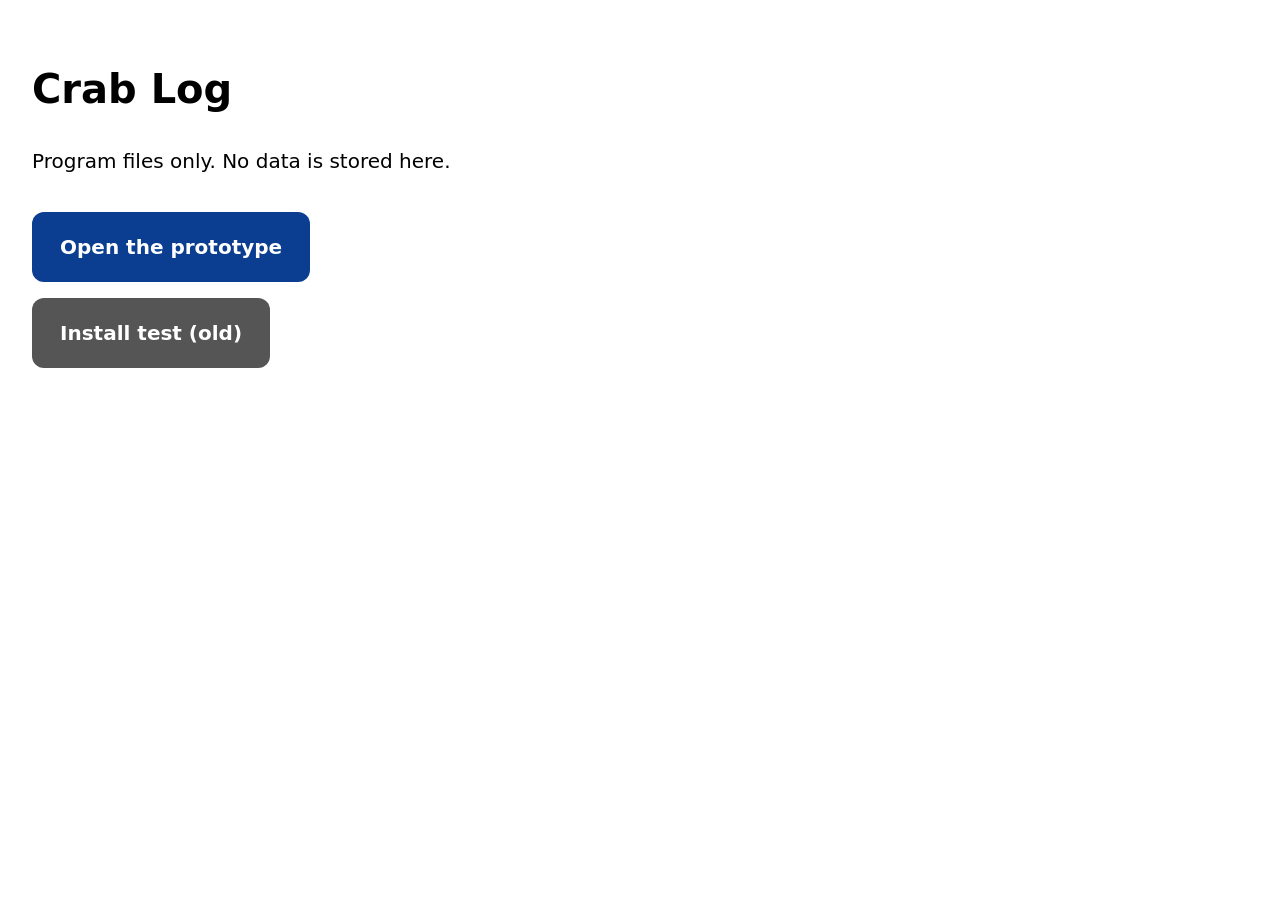
<file: index.html>
<!doctype html>
<html lang="en"><head><meta charset="utf-8"><meta name="viewport" content="width=device-width, initial-scale=1"><title>Crab Log</title>
<style>body{font:20px/1.5 system-ui,sans-serif;padding:24px}a{display:inline-block;margin-top:16px;padding:20px 28px;background:#0B3D91;color:#fff;border-radius:12px;text-decoration:none;font-weight:700}</style></head>
<body><h1>Crab Log</h1><p>Program files only. No data is stored here.</p>
<a href="prototype/">Open the prototype</a><br><a href="smoke-test/" style="background:#555">Install test (old)</a></body></html>
</file>
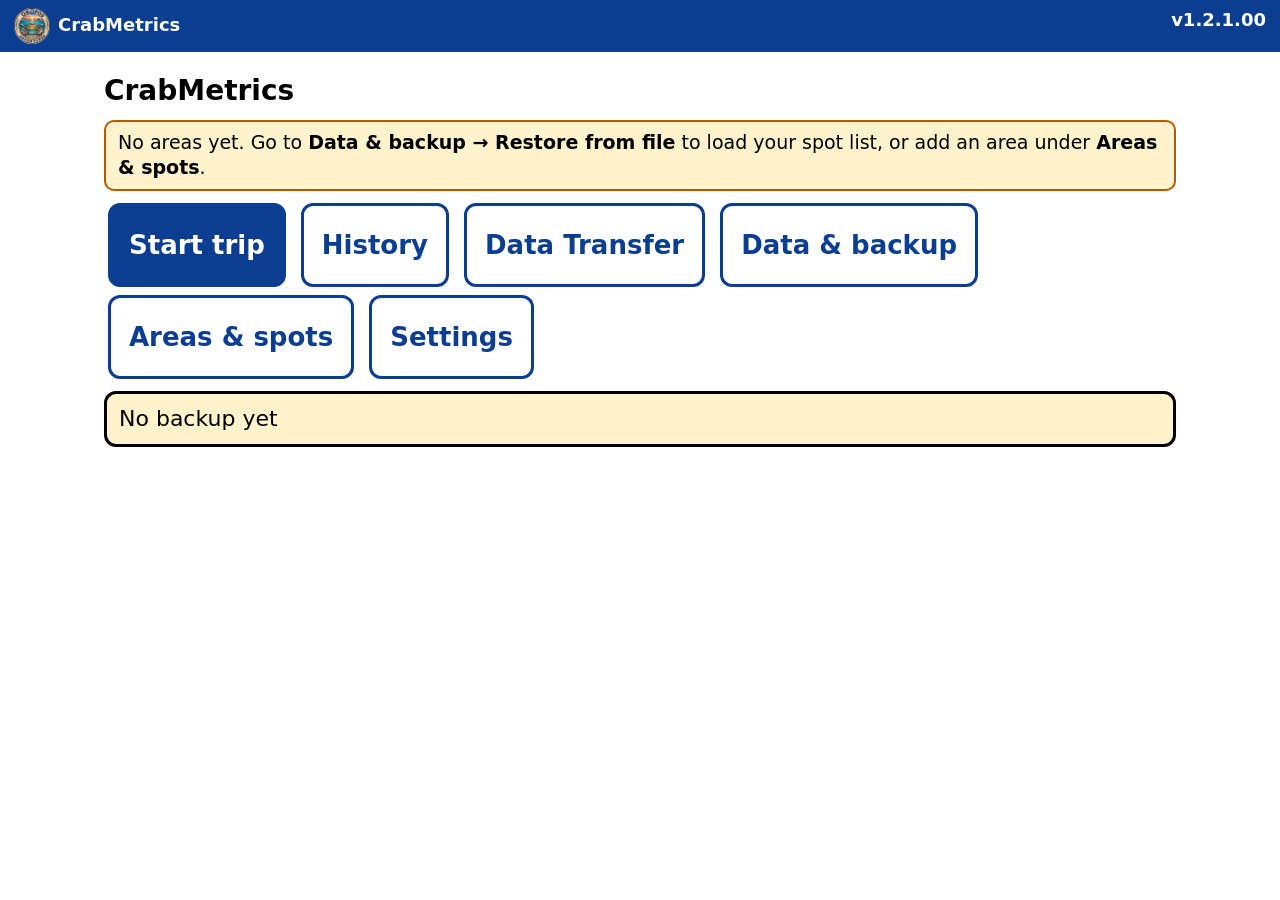
<file: app/index.html>
<!doctype html>
<html lang="en"><head>
<meta charset="utf-8">
<meta name="viewport" content="width=device-width, initial-scale=1, interactive-widget=resizes-content">
<meta name="theme-color" content="#0B3D91">
<link rel="manifest" href="manifest.webmanifest">
<link rel="icon" href="icons/icon-192.png">
<title>CrabMetrics</title>
<link rel="stylesheet" href="css/app.css">
</head>
<body>
<div id="bar"><span id="net"><img src="icons/logo-160.png" alt="" style="height:36px;width:36px;vertical-align:middle;margin-right:8px;background:#fff;border-radius:50%">CrabMetrics</span><span id="ver"></span></div>
<div id="saved"></div>
<div id="app"></div>
<script src="js/version.js"></script>
<script src="js/db.js"></script>
<script src="js/calc.js"></script>
<script src="js/pad.js"></script>
<script src="js/ui.js"></script>
<script src="js/history.js"></script>
<script src="js/report.js"></script>
<script src="js/export.js"></script>
<script src="js/settings.js"></script>
<script src="js/transfer.js"></script>
<script src="js/main.js"></script>
</body></html>
</file>
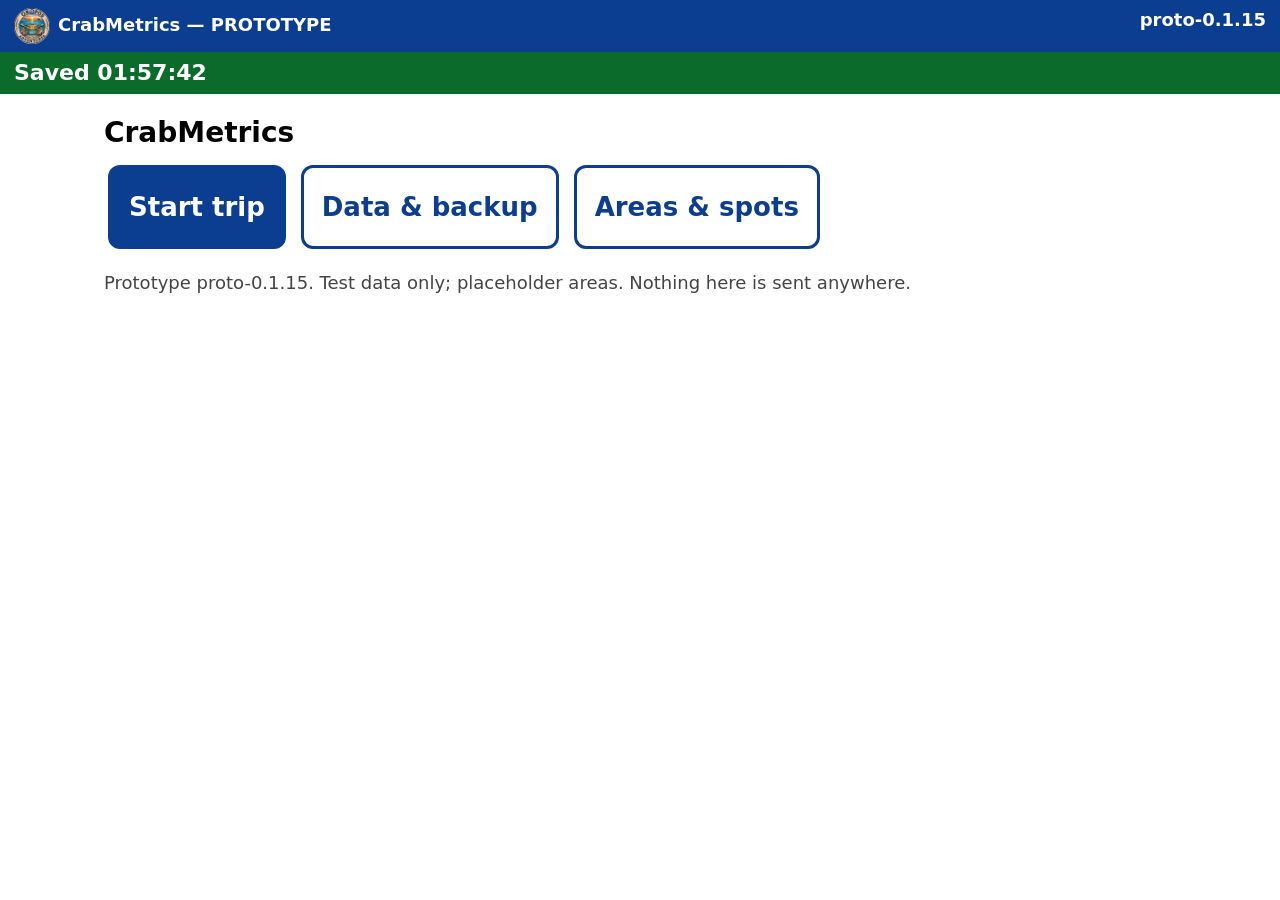
<file: prototype/index.html>
<!doctype html>
<html lang="en"><head>
<meta charset="utf-8">
<meta name="viewport" content="width=device-width, initial-scale=1, interactive-widget=resizes-content">
<meta name="theme-color" content="#0B3D91">
<link rel="manifest" href="manifest.webmanifest">
<title>CrabMetrics (prototype)</title>
<style>
*{box-sizing:border-box}
body{margin:0;-webkit-user-select:none;user-select:none;-webkit-touch-callout:none;font:22px/1.35 system-ui,sans-serif;background:#fff;color:#000}
#bar{padding:8px 14px;font-weight:700;font-size:18px;color:#fff;background:#0B3D91;display:flex;justify-content:space-between;gap:8px}
#bar.off{background:#B35900}
#saved{background:#0A6B2B;color:#fff;padding:6px 14px;font-weight:700;display:none}
#app{padding:14px;max-width:1100px;margin:0 auto}
h1{font-size:28px;margin:6px 0 10px}h2{font-size:23px;margin:14px 0 6px}
button{font:inherit;font-weight:700;min-height:64px;min-width:64px;padding:8px 18px;margin:4px;border:3px solid #0B3D91;border-radius:12px;background:#fff;color:#0B3D91}
button.p{background:#0B3D91;color:#fff}
button.sel{background:#FFD400;color:#000;border-color:#000}
button.danger{border-color:#B00020;color:#B00020}
button.big{min-height:84px;font-size:26px}
button.sm{min-height:48px;font-size:18px}
.row{display:flex;flex-wrap:wrap;align-items:center}
.card{border:3px solid #000;border-radius:12px;padding:10px 12px;margin:8px 0}
.mut{color:#444;font-size:18px}
.warn{background:#FFF3CD;border:2px solid #B35900;padding:8px 12px;border-radius:10px;margin:8px 0;font-size:19px}
input[type=text],textarea{-webkit-user-select:text;user-select:text;font:inherit;padding:10px;border:3px solid #000;border-radius:10px;width:100%;min-height:56px}
.fld{border:4px solid #888;border-radius:12px;padding:6px 14px;min-width:150px;min-height:84px;margin:4px;text-align:center;background:#fff}
.fld b{display:block;font-size:17px}.fld span{font-size:42px;font-weight:800}
.fld.act{border-color:#0B3D91;background:#E3EDFF}
.pad{display:grid;grid-template-columns:repeat(3,1fr);gap:6px;max-width:460px}
.pad button{min-height:78px;font-size:34px;margin:0}
.cols{display:flex;gap:18px;flex-wrap:wrap}
.cols>div{flex:1;min-width:280px}
.modal{position:fixed;inset:0;background:rgba(0,0,0,.6);display:flex;align-items:flex-start;justify-content:center;overflow:auto;padding:14px;z-index:9}
.modal>div{background:#fff;border:4px solid #000;border-radius:14px;padding:14px;max-width:760px;width:100%}
.stick{padding:8px 0;margin-top:8px}
.cnt{display:grid;grid-template-columns:1fr minmax(280px,460px);grid-template-areas:"f p" "b p";gap:8px 18px;align-items:stretch}
.g-f{grid-area:f}.g-p{grid-area:p}.g-p .pad{height:100%;grid-template-rows:repeat(4,1fr)}.g-b{grid-area:b;align-self:end}
@media (max-aspect-ratio:1/1){.cnt{grid-template-columns:1fr;grid-template-areas:"f" "p" "b"}}
.topbar{margin:0 0 6px}
.dg{display:grid;grid-template-columns:1fr minmax(260px,420px);gap:14px;align-items:start}
.dg-p .pad button{min-height:68px}
@media (max-aspect-ratio:1/1){.dg{grid-template-columns:1fr}}
.tm{font-size:64px;font-weight:800;text-align:center;margin:10px 0}
table{border-collapse:collapse;width:100%}td,th{border-bottom:1px solid #999;padding:6px;text-align:left;font-size:19px}
</style></head>
<body>
<div id="bar"><span id="net"><img src="icons/logo-160.png" alt="" style="height:36px;width:36px;vertical-align:middle;margin-right:8px;background:#fff;border-radius:50%">CrabMetrics — PROTOTYPE</span><span id="ver"></span></div>
<div id="saved">Saved</div>
<div id="app"></div>
<script>
'use strict';
const APP_VERSION='proto-0.1.15', SCHEMA='proto-1', TZ='America/New_York';
const STORES=['meta','trips','stays','deployments','loops','loop_unit_counts','areas','locations'];
const DIRS=['N','NE','E','SE','S','SW','W','NW'];
const DEG={N:0,NE:45,E:90,SE:135,S:180,SW:225,W:270,NW:315};
const PLACEHOLDER_AREAS=['Reedy Island','Mulberry Landing','Tuble Cove (RV Park)','Point of Ridge'];
let db, S={screen:'home'}, deferredLoad=null;

/* ---------- database ---------- */
function openDB(){return new Promise((res,rej)=>{const r=indexedDB.open('crablog-proto',1);
 r.onupgradeneeded=()=>{STORES.forEach(s=>r.result.createObjectStore(s,{keyPath:'id'}))};
 r.onsuccess=()=>res(r.result);r.onerror=()=>rej(r.error)})}
function tx(store,mode,fn){return new Promise((res,rej)=>{const t=db.transaction(store,mode);let out;
 t.oncomplete=()=>res(out);t.onerror=()=>rej(t.error);t.onabort=()=>rej(t.error);out=fn(t)})}
const getAll=s=>new Promise((res,rej)=>{const q=db.transaction(s).objectStore(s).getAll();q.onsuccess=()=>res(q.result);q.onerror=()=>rej(q.error)});
const getOne=(s,id)=>new Promise((res,rej)=>{const q=db.transaction(s).objectStore(s).get(id);q.onsuccess=()=>res(q.result);q.onerror=()=>rej(q.error)});
function now(){const d=new Date(),p=n=>String(n).padStart(2,'0'),o=-d.getTimezoneOffset(),a=Math.abs(o);
 return `${d.getFullYear()}-${p(d.getMonth()+1)}-${p(d.getDate())} ${p(d.getHours())}:${p(d.getMinutes())}:${p(d.getSeconds())} ${o<0?'-':'+'}${p(Math.floor(a/60))}:${p(a%60)} ${TZ}`}
/* put with standard columns; edit_count increments on change, never silently overwrites history of edits */
async function put(store,rec){const old=rec.id?await getOne(store,rec.id):null,t=now();
 const full=Object.assign({},old||{created_at:t,edit_count:0,deleted_at:null},rec);
 full.updated_at=t;full.schema_version=SCHEMA;if(old)full.edit_count=(old.edit_count||0)+1;
 await tx(store,'readwrite',x=>x.objectStore(store).put(full));flashSaved();return full}
function flashSaved(){const e=document.getElementById('saved');e.style.display='block';e.textContent='Saved '+now().slice(11,19);
 clearTimeout(flashSaved.t);flashSaved.t=setTimeout(()=>e.style.display='none',2500)}
const pad2=n=>String(n).padStart(2,'0');
function today(){const d=new Date();return `${d.getFullYear()}${pad2(d.getMonth()+1)}${pad2(d.getDate())}`}

/* ---------- IDs: counters on the trip, never reused ---------- */
async function nextTripId(){const all=await getAll('trips');const d=today();
 const n=all.filter(t=>t.id.startsWith(d+'-')).length+1;return `${d}-${pad2(n)}`}
async function nextChild(trip,kind,width){trip.counters=trip.counters||{};trip.counters[kind]=(trip.counters[kind]||0)+1;
 await put('trips',{id:trip.id,counters:trip.counters});
 return `${trip.id}-${kind}${String(trip.counters[kind]).padStart(width,'0')}`}

/* ---------- coordinates and line path ---------- */
function parseCoord(text){ // accepts decimal "38.6123 -75.1234" or degrees-minutes "38°36.738' N 075°06.274' W"
 if(!text)return null;const t=text.trim();
 let dec=t.match(/^\s*([+-]?\d+\.\d+)\s*[,\s]\s*([+-]?\d+\.\d+)\s*$/);
 if(dec)return ok(+dec[1],+dec[2]);
 const t2=t.replace(/[”“″]/g,'"').replace(/[’‘′]/g,"'");
 const re=/(\d+)\s*[°\s]\s*(\d+(?:\.\d+)?)\s*'?\s*(?:(\d+(?:\.\d+)?)\s*")?\s*([NSEW])/gi;let m,v=[];
 while((m=re.exec(t2))){let x=+m[1]+(+m[2])/60+(m[3]?(+m[3])/3600:0);if(/[SW]/i.test(m[4]))x=-x;v.push(x)}
 if(v.length===2)return ok(v[0],v[1]);return null;
 function ok(a,b){return(Math.abs(a)<=90&&Math.abs(b)<=180)?{lat:a,lon:b}:null}}
function linePath(spot,dep,lengthFt=600){ // end of line from spot position along heading (true north assumed; stored reference UNKNOWN)
 if(!spot||spot.latitude==null)return null;
 const th=dep.lay_heading_deg!=null?dep.lay_heading_deg:DEG[dep.lay_heading];if(th==null)return null;
 const r=th*Math.PI/180,ftLat=364567;
 return{lat:spot.latitude+lengthFt*Math.cos(r)/ftLat,lon:spot.longitude+lengthFt*Math.sin(r)/(ftLat*Math.cos(spot.latitude*Math.PI/180)),uncertain:dep.lay_heading_deg==null}}

/* ---------- helpers ---------- */
const bySpot=(a,b)=>((a.sort_order??9999)-(b.sort_order??9999))||(a.name<b.name?-1:1);
const esc=s=>String(s??'').replace(/[&<>"]/g,c=>({'&':'&amp;','<':'&lt;','>':'&gt;','"':'&quot;'}[c]));
const app=()=>document.getElementById('app');
function go(screen,extra){S=Object.assign({screen},extra||{});render()}
async function openTrip(){const t=(await getAll('trips')).filter(x=>!x.deleted_at&&!x.ended_ts).sort((a,b)=>a.id<b.id?1:-1);return t[0]||null}
async function areaName(id){const a=id&&await getOne('areas',id);return a?a.name:'(none)'}
async function spotName(id){const a=id&&await getOne('locations',id);return a?a.name:'(not recorded)'}
function padHTML(){return `<div class="pad">${[1,2,3,4,5,6,7,8,9].map(n=>`<button data-a="d" data-v="${n}">${n}</button>`).join('')}
 <button data-a="bk">⌫</button><button data-a="d" data-v="0">0</button><button class="p" data-a="next">NEXT</button></div>`}

/* ---------- numeric pad state (shared by count screen and degree entry) ---------- */
let PAD=null; // {fields:[{key,label,val}], active:i, fresh:true, onChange}
function padKey(act,v){if(!PAD)return;const f=PAD.fields[PAD.active];
 if(act==='d'){if(PAD.fresh){f.val='';PAD.fresh=false}if(String(f.val).length<PAD.max)f.val=String(f.val)+v}
 else if(act==='bk'){f.val=String(f.val).slice(0,-1);PAD.fresh=false}
 else if(act==='next'){PAD.active=(PAD.active+1)%PAD.fields.length;PAD.fresh=true}
 PAD.paint()}

/* ---------- screens ---------- */
async function render(){
 const el=app();document.getElementById('ver').textContent=APP_VERSION;
 const fn=SCREENS[S.screen];let h=await fn();const m=h.match(/<!--ACT-->([\s\S]*?)<!--\/ACT-->/);
 if(m){const i=h.indexOf('</h1>');if(i>=0)h=h.slice(0,i+5)+'<div class="topbar">'+m[1]+'</div>'+h.slice(i+5)}
 el.innerHTML=h}
const SCREENS={};

SCREENS.home=async()=>{
 const t=await openTrip();
 return `<h1>CrabMetrics</h1>
 ${t?`<div class="card"><b>Trip in progress: ${t.id}</b><br><button class="p big" data-a="go" data-s="hub">Resume trip</button></div>`:''}
 <button class="p big" data-a="startTrip">Start trip</button>
 <button class="big" data-a="go" data-s="data">Data &amp; backup</button>
 <button class="big" data-a="go" data-s="spots">Areas &amp; spots</button>
 <p class="mut">Prototype ${APP_VERSION}. Test data only; placeholder areas. Nothing here is sent anywhere.</p>`};

/* --- Start trip --- */
SCREENS.start=async()=>{
 const D=S.draft,areas=(await getAll('areas')).filter(a=>!a.deleted_at&&!a.retired).sort((a,b)=>a.name<b.name?-1:1);
 const spots=(await getAll('locations')).filter(l=>!l.deleted_at&&!l.retired&&l.area_id===D.area_id).sort(bySpot);
 const line=async u=>{const L=D.lines[u];return `<div class="card"><h2>Line ${u}</h2>
  <div class="row">${spots.map(s=>`<button class="${L.spot===s.id?'sel':''}" data-a="spotPick" data-u="${u}" data-id="${s.id}">${esc(s.name)}</button>`).join('')}
  <button class="sm" data-a="addSpot" data-u="${u}">+ Add new spot</button></div>
  ${dirPicker('D',u,L)}</div>`};
 return `<h1>Start trip</h1><h2>Area</h2><div class="row">${areas.map(a=>`<button class="${D.area_id===a.id?'sel':''}" data-a="areaPick" data-id="${a.id}">${esc(a.name)}</button>`).join('')}
  <button class="sm" data-a="addArea">+ Add new area</button></div>
  ${D.area_id?await line('A')+await line('B'):'<p class="mut">Pick an area to choose spots.</p>'}
  <div class="card row"><button class="${D.perLine?'sel':''}" data-a="perLineToggle">Count each line separately: ${D.perLine?'ON':'OFF'}</button></div>
  <!--ACT--><button class="p big" data-a="beginTrip" ${D.area_id?'':'disabled'}>Begin trip</button> <button data-a="go" data-s="home">Cancel</button><!--/ACT-->`};
function dirPicker(prefix,u,L){return `<div class="row"><span class="mut">Direction:&nbsp;</span>${DIRS.map(d=>`<button class="sm ${L.dir===d&&L.deg==null?'sel':''}" data-a="dir" data-p="${prefix}" data-u="${u}" data-v="${d}">${d}</button>`).join('')}
 <button class="sm ${L.deg!=null?'sel':''}" data-a="degEntry" data-p="${prefix}" data-u="${u}">° ${L.deg!=null?L.deg:'___'}</button>
 <button class="sm ${L.dir==='UNKNOWN'?'sel':''}" data-a="dir" data-p="${prefix}" data-u="${u}" data-v="UNKNOWN">?</button></div>`}

/* --- Hub --- */
SCREENS.hub=async()=>{
 const t=await openTrip();if(!t){S.screen='home';return SCREENS.home()}
 const deps=(await getAll('deployments')).filter(d=>d.trip_id===t.id&&!d.deleted_at);
 const loops=(await getAll('loops')).filter(l=>l.trip_id===t.id&&!l.deleted_at).sort((a,b)=>a.seq-b.seq);
 let h=`<h1>Trip ${t.id}</h1><p class="mut">Count each line separately: ${t.count_per_line?'ON':'OFF'} · Loops: ${loops.length}</p>`;
 for(const d of deps.filter(d=>!d.deploy_end_ts).sort((a,b)=>a.unit_label<b.unit_label?-1:1)){
  const sp=d.location_id?await getOne('locations',d.location_id):null,lp=linePath(sp,d,600);
  h+=`<div class="card"><b>Line ${d.unit_label}</b> — ${esc(await spotName(d.location_id))}, facing ${d.lay_heading_deg!=null?d.lay_heading_deg+'°':esc(d.lay_heading)}
  ${lp?`<div class="mut">Calculated end (600 ft): ${lp.lat.toFixed(5)}, ${lp.lon.toFixed(5)}${lp.uncertain?' (±22° compass-point uncertainty)':''}</div>`:`<div class="mut">No spot coordinates yet, so no line path.</div>`}</div>`}
 h+=`<!--ACT--><button class="p big" data-a="loopStart">Start loop</button> <button class="big" data-a="go" data-s="move">Move lines</button>
  <button class="big" data-a="go" data-s="finish">Finish trip</button> <button data-a="go" data-s="home">Home</button><!--/ACT-->`;
 if(loops.length){h+=`<h2>Loops so far</h2><table><tr><th>#</th><th>Time</th><th>Medium</th><th>Large</th></tr>`+loops.map(l=>`<tr><td>${l.seq}</td><td>${(l.end_ts||l.start_ts).slice(11,16)}</td><td>${l.medium_count??'—'}</td><td>${l.large_count??'—'}</td></tr>`).join('')+`</table>`}
 return h};

/* --- Loop timer then count pad --- */
SCREENS.loopTimer=async()=>`<h1>Loop running</h1><div class="tm" id="tm">0:00</div>
 <p class="mut">Started ${S.loop.start_ts.slice(11,16)}. Tap when the lines are up and you are ready to count.</p>
 <button class="p big" data-a="linesUp">End of Loop Count</button> <button class="danger" data-a="loopCancel">Cancel loop</button>`;
function countFields(perLine){return perLine?[['A_M','Line A Medium'],['A_L','Line A Large'],['B_M','Line B Medium'],['B_L','Line B Large']]:[['M','Medium'],['L','Large']]}
SCREENS.count=async()=>{
 PAD=PAD||{fields:countFields(S.perLine).map(([k,l])=>({key:k,label:l,val:''})),active:0,fresh:true,max:3};
 PAD.paint=paintCount;
 return `<h1 style="margin:2px 0 6px">Count — loop ${S.loop.seq}</h1><div class="cnt"><div id="cf" class="g-f"></div><div class="g-p">${padHTML()}</div>
  <div class="g-b"><p class="mut" style="margin:0 0 4px">Empty = not counted. Typing 0 = counted zero.</p><button class="p big" data-a="saveLoop">Save loop</button> <button class="big" data-a="backToTimer">Back</button></div></div>`};
function paintCount(){const c=document.getElementById('cf');if(!c)return;
 c.innerHTML=`<div class="row">`+PAD.fields.map((f,i)=>`<div class="fld ${i===PAD.active?'act':''}" data-a="focus" data-i="${i}"><b>${f.label}</b><span>${f.val===''?'—':f.val}</span></div>`).join('')+`</div>`+
 (S.perLine?`<p class="mut">Total: Medium ${sumF('_M')}, Large ${sumF('_L')}</p>`:'')}
function sumF(sfx){let any=false,t=0;PAD.fields.filter(f=>f.key.endsWith(sfx)).forEach(f=>{if(f.val!==''){any=true;t+=+f.val}});return any?t:'—'}

/* --- Move lines --- */
SCREENS.move=async()=>{
 const t=await openTrip(),M=S.mv||(S.mv={which:'A',area_id:null,lines:{A:{spot:null,dir:null,deg:null},B:{spot:null,dir:null,deg:null}}});
 const areas=(await getAll('areas')).filter(a=>!a.deleted_at&&!a.retired);
 const spots=(await getAll('locations')).filter(l=>!l.deleted_at&&!l.retired&&l.area_id===(M.area_id)).sort(bySpot);
 const units=M.which==='BOTH'?['A','B']:[M.which];
 const sec=u=>{const L=M.lines[u];return `<div class="card"><h2>Line ${u} — new spot</h2><div class="row">${spots.map(s=>`<button class="${L.spot===s.id?'sel':''}" data-a="mvSpot" data-u="${u}" data-id="${s.id}">${esc(s.name)}</button>`).join('')}<button class="sm" data-a="addSpot" data-u="MV${u}">+ Add new spot</button></div>${dirPicker('M',u,L)}</div>`};
 return `<h1>Move lines</h1><div class="row">${['A','B','BOTH'].map(w=>`<button class="${M.which===w?'sel':''}" data-a="mvWhich" data-v="${w}">${w==='BOTH'?'Both lines':'Line '+w}</button>`).join('')}</div>
 <h2>New area</h2><div class="row">${areas.map(a=>`<button class="${M.area_id===a.id?'sel':''}" data-a="mvArea" data-id="${a.id}">${esc(a.name)}</button>`).join('')}</div>
 ${M.area_id?units.map(sec).join(''):'<p class="mut">Pick the area to choose spots.</p>'}
 <p class="mut">Each line gets its own spot and direction.</p>
 <!--ACT--><button class="p big" data-a="doMove" ${M.area_id&&units.every(u=>M.lines[u].spot)?'':'disabled'}>Move</button> <button data-a="go" data-s="hub">Cancel</button><!--/ACT-->`};

SCREENS.finish=async()=>{const t=await openTrip();return `<h1>Finish trip ${t.id}</h1>
 <p>This ends the trip. Lines still down will be closed with reason TRIP_END. Final pick-up count is entered as a loop first (use Start loop, then Finish).</p>
 <button class="p big" data-a="doFinish">Finish trip</button> <button data-a="go" data-s="hub">Back</button>`};

/* --- Data & backup --- */
SCREENS.data=async()=>{
 const trips=(await getAll('trips')).filter(t=>!t.deleted_at).sort((a,b)=>a.id<b.id?1:-1);
 const loops=await getAll('loops');
 return `<h1>Data &amp; backup</h1>
 <button class="p big" data-a="backup">Save backup file</button> <button class="big" id="shareBtn" data-a="shareBackup" disabled>Share backup</button>
 <button class="big" data-a="restorePick">Restore from file</button><input type="file" id="rf" accept=".json,application/json" style="display:none">
 <div id="msg" class="warn" style="display:none"></div>
 <div class="card"><b>Program version:</b> ${APP_VERSION}<br><button class="sm" data-a="chkUpdate">Check for update</button> <span id="updmsg" class="mut"></span></div>
 <div class="card"><b>Test data</b><br><span class="mut">Erases every trip, loop, count, area and spot on this tablet. A backup file is saved first.</span><br><button class="sm danger" data-a="eraseAll">Erase ALL data…</button></div>
 <h2>Trips (${trips.length})</h2><table><tr><th>Trip</th><th>Status</th><th>Loops</th></tr>${trips.map(t=>`<tr><td>${t.id}</td><td>${t.ended_ts?'finished':'open'}</td><td>${loops.filter(l=>l.trip_id===t.id&&!l.deleted_at).length}</td></tr>`).join('')}</table>
 <!--ACT--><button data-a="go" data-s="home">Home</button><!--/ACT-->`};

/* --- Areas & spots --- */
SCREENS.spots=async()=>{
 const areas=(await getAll('areas')).filter(a=>!a.deleted_at).sort((a,b)=>a.name<b.name?-1:1),locs=(await getAll('locations')).filter(l=>!l.deleted_at);
 return `<h1>Areas &amp; spots</h1><button class="sm" data-a="addArea">+ Add new area</button>`+areas.map(a=>`<div class="card"><b>${esc(a.name)}</b>${a.retired?' (retired)':''} ${a.placeholder?'<span class="mut">placeholder</span>':''}
  <button class="sm" data-a="editArea" data-id="${a.id}">Edit</button>
  ${locs.filter(l=>l.area_id===a.id).sort(bySpot).map(l=>`<div class="row"><span>${esc(l.name)}${l.retired?' (retired)':''}${l.needs_review?' <span class="mut">(to finish)</span>':''}${l.latitude!=null?' 📍':''}</span><button class="sm" data-a="editSpot" data-id="${l.id}">Edit</button>
  ${l.latitude!=null?`<a href="https://www.google.com/maps?q=${l.latitude},${l.longitude}&z=17&t=k" target="_blank" rel="noopener">map</a>`:''}</div>`).join('')}</div>`).join('')+`<!--ACT--><button data-a="go" data-s="home">Home</button><!--/ACT-->`};

/* ---------- dialogs ---------- */
function modal(html){closeModal();const m=document.createElement('div');m.className='modal';m.id='modal';m.innerHTML=`<div>${html}</div>`;document.body.appendChild(m)}
function closeModal(){const m=document.getElementById('modal');if(m)m.remove()}
function degDialog(cb,cur){PAD={fields:[{key:'deg',label:'Degrees (0–360)',val:cur==null?'':String(cur)}],active:0,fresh:true,max:3,
 paint(){const e=document.getElementById('degv');if(e)e.textContent=PAD.fields[0].val||'___'}};
 modal(`<div class="dg"><div class="dg-l"><h2 style="margin:0">Heading in degrees (from chartplotter)</h2><div class="tm" id="degv" style="margin:6px 0">${cur??'___'}</div>
 <button class="p big" data-a="degOk">OK</button> <button data-a="degClear">No degrees</button> <button data-a="closeM">Cancel</button></div><div class="dg-p">${padHTML()}</div></div>`); degDialog.cb=cb}
function areaDialog(rec,cb){modal(`<h2>${rec?'Edit area':'New area'}</h2><label>Name</label><input type="text" enterkeyhint="done" id="an" value="${esc(rec?rec.name:'')}">
 ${rec?`<button class="${rec.retired?'sel':''}" data-a="toggleRetire" data-id="${rec.id}" data-st="areas">${rec.retired?'Retired (tap to restore)':'Retire area'}</button>`:''}
 <div class="stick"><button class="p big" id="aok">Save</button> <button data-a="closeM">Cancel</button></div>`);
 document.getElementById('aok').onclick=async()=>{const n=document.getElementById('an').value.trim();if(!n){alert('Name needed');return}
  const dup=(await getAll('areas')).find(a=>a.name.toLowerCase()===n.toLowerCase()&&(!rec||a.id!==rec.id));if(dup){alert('That area name already exists');return}
  const r=await put('areas',{id:rec?rec.id:'AREA-'+Date.now().toString(36),name:n,placeholder:false});closeModal();cb&&cb(r)}}
async function spotDialog(areaId,rec,cb){
 const siblings=(await getAll('locations')).filter(l=>l.area_id===areaId&&!l.deleted_at);
 let def='01';while(siblings.some(l=>l.name===def))def=pad2(+def+1);
 modal(`<h2>${rec?'Edit spot':'New spot in '+esc(await areaName(areaId))}</h2><label>Name</label><input type="text" enterkeyhint="done" id="sn" value="${esc(rec?rec.name:def)}">
 <label>Position from chartplotter (not shown on crab screens)</label><input type="text" enterkeyhint="done" id="sp" value="${esc(rec?rec.position_text||'':'')}" placeholder="Example: 38°36.738' N 075°06.274' W">
 <div id="pc" class="mut"></div>
 <label>Usual heading in degrees (optional; pre-fills the direction)</label><input type="text" inputmode="numeric" enterkeyhint="done" id="uh" value="${rec&&rec.usual_heading_deg!=null?rec.usual_heading_deg:''}" placeholder="e.g. 322">
 ${rec?`<div class="row"><button class="${rec.retired?'sel':''}" data-a="toggleRetire" data-id="${rec.id}" data-st="locations">${rec.retired?'Retired (tap to restore)':'Retire spot'}</button></div>`:''}
 <div class="row"><button class="${rec&&rec.needs_review?'sel':''}" id="nr">${!rec||rec.needs_review?'Mark: to finish later ✔':'Mark: to finish later'}</button></div>
 <div class="stick"><button class="p big" id="sok">Save</button> <button data-a="closeM">Cancel</button></div>`);
 let nr=!rec||rec.needs_review;const nrb=document.getElementById('nr');nrb.onclick=()=>{nr=!nr;nrb.textContent=nr?'Mark: to finish later ✔':'Mark: to finish later'};
 const sp=document.getElementById('sp'),pc=document.getElementById('pc');
 const chk=()=>{const t=sp.value.trim();if(!t){pc.textContent='';return}const c=parseCoord(t);pc.textContent=c?`Read as ${c.lat.toFixed(5)}, ${c.lon.toFixed(5)}`:'Could not read this position (it will still be saved as text).'};sp.oninput=chk;chk();
 document.getElementById('sok').onclick=async()=>{const n=document.getElementById('sn').value.trim();if(!n){alert('Name needed');return}
  if(siblings.some(l=>l.name.toLowerCase()===n.toLowerCase()&&(!rec||l.id!==rec.id))){alert('That spot name already exists in this area');return}
  const t=sp.value.trim(),c=parseCoord(t),uhv=document.getElementById('uh').value.trim();if(uhv!==''&&!(/^\d{1,3}$/.test(uhv)&&+uhv<=360)){alert('Usual heading must be 0 to 360 degrees');return}
  const r=await put('locations',{id:rec?rec.id:'LOC-'+Date.now().toString(36),area_id:areaId,name:n,position_text:t||null,latitude:c?c.lat:null,longitude:c?c.lon:null,
   coordinate_basis:c?'CHARTPLOTTER':null,usual_heading_deg:uhv===''?null:(+uhv)%360,needs_review:nr&&true,created_on_trip_id:rec?rec.created_on_trip_id:(S.tripId||null)});
  closeModal();cb&&cb(r)}}

/* ---------- actions ---------- */
const ACT={
 async go(e){PAD=null;go(e.dataset.s)},
 closeM(){closeModal()},
 async startTrip(){PAD=null;const a=(await getAll('areas')).filter(x=>!x.retired&&!x.deleted_at);
  go('start',{draft:{area_id:a.length===1?a[0].id:null,lines:{A:{spot:null,dir:null,deg:null},B:{spot:null,dir:null,deg:null}},perLine:false}})},
 async areaPick(e){S.draft.area_id=e.dataset.id;S.draft.lines.A.spot=S.draft.lines.B.spot=null;render()},
 async spotPick(e){const L=S.draft.lines[e.dataset.u];L.spot=e.dataset.id;await prefill(L,e.dataset.id);render()},
 perLineToggle(){S.draft.perLine=!S.draft.perLine;render()},
 dir(e){const L=e.dataset.p==='D'?S.draft.lines[e.dataset.u]:S.mv.lines[e.dataset.u];L.dir=e.dataset.v;L.deg=null;L.auto=false;render()},
 degEntry(e){const L=e.dataset.p==='D'?S.draft.lines[e.dataset.u]:S.mv.lines[e.dataset.u];
  degDialog(v=>{L.deg=v;L.auto=false;if(v!=null)L.dir=nearest(v);render()},L.deg)},
 degOk(){const v=PAD.fields[0].val;if(v===''){closeModal();return}const n=+v;if(n>360){alert('Degrees must be 0 to 360');return}closeModal();degDialog.cb(n%360)},
 degClear(){closeModal();degDialog.cb(null)},
 addArea(){areaDialog(null,async r=>{if(S.screen==='start')S.draft.area_id=r.id;render()})},
 async addSpot(e){const u=e.dataset.u,mv=u.startsWith('MV'),aid=mv?S.mv.area_id:S.draft.area_id;
  spotDialog(aid,null,r=>{if(mv)S.mv.lines[u.slice(2)].spot=r.id;else S.draft.lines[u].spot=r.id;render()})},
 async editArea(e){areaDialog(await getOne('areas',e.dataset.id),()=>render())},
 async editSpot(e){const l=await getOne('locations',e.dataset.id);spotDialog(l.area_id,l,()=>render())},
 async toggleRetire(e){const r=await getOne(e.dataset.st,e.dataset.id);await put(e.dataset.st,{id:r.id,retired:!r.retired});closeModal();render()},
 async beginTrip(){const D=S.draft,id=await nextTripId(),t0=now();
  let trip=await put('trips',{id,trip_date:t0.slice(0,10),start_ts:t0,ended_ts:null,count_per_line:D.perLine,counters:{}});
  S.tripId=id;
  const stayId=await nextChild(trip,'S',2);trip=await getOne('trips',id);
  await put('stays',{id:stayId,trip_id:id,area_id:D.area_id,arrive_ts:t0,depart_ts:null});
  for(const u of ['A','B']){const L=D.lines[u],did=await nextChild(await getOne('trips',id),'D',2);
   await put('deployments',{id:did,trip_id:id,stay_id:stayId,unit_label:u,equipment_type:'TROTLINE',location_id:L.spot,lay_heading:L.dir,lay_heading_deg:L.deg,
    heading_reference:'UNKNOWN',deploy_start_ts:t0,deploy_end_ts:null,end_reason:null,moved_to_deployment_id:null})}
  go('hub')},
 async loopStart(){const t=await openTrip(),lid=await nextChild(t,'L',2);const loops=(await getAll('loops')).filter(l=>l.trip_id===t.id);
  S={screen:'loopTimer',tripId:t.id,perLine:t.count_per_line,loop:{id:lid,seq:Math.max(0,...loops.map(l=>l.seq))+1,start_ts:now(),t0:Date.now(),type:'RUN'}};PAD=null;
  S.timer=setInterval(()=>{const e=document.getElementById('tm');if(!e){clearInterval(S.timer);return}const s=Math.floor((Date.now()-S.loop.t0)/1000);e.textContent=Math.floor(s/60)+':'+pad2(s%60)},1000);
  render()},
 loopCancel(){clearInterval(S.timer);go('hub')},
 async linesUp(){clearInterval(S.timer);S.loop.end_ts=now();PAD=null;S.screen='count';render();setTimeout(()=>PAD&&PAD.paint(),0)},
 backToTimer(){go('hub')},
 focus(e){PAD.active=+e.dataset.i;PAD.fresh=true;PAD.paint()},
 d(e){padKey('d',e.dataset.v)},bk(){padKey('bk')},next(){padKey('next')},
 async saveLoop(){const L=S.loop,F=Object.fromEntries(PAD.fields.map(f=>[f.key,f.val===''?null:+f.val]));
  const tripId=S.tripId,deps=(await getAll('deployments')).filter(d=>d.trip_id===tripId&&!d.deploy_end_ts&&!d.deleted_at).sort((a,b)=>a.unit_label<b.unit_label?-1:1);
  let m,l;
  if(S.perLine){const mv=['A_M','B_M'].map(k=>F[k]),lv=['A_L','B_L'].map(k=>F[k]);m=mv.every(x=>x==null)?null:mv.reduce((a,b)=>a+(b||0),0);l=lv.every(x=>x==null)?null:lv.reduce((a,b)=>a+(b||0),0)}
  else{m=F.M;l=F.L}
  if(m==null&&l==null&&!confirm('No counts entered. Save this loop as NOT COUNTED?'))return;
  const trip=await getOne('trips',tripId),stay=(await getAll('stays')).filter(s=>s.trip_id===tripId&&!s.depart_ts)[0];
  await put('loops',{id:L.id,trip_id:tripId,stay_id:stay&&stay.id,seq:L.seq,loop_type:L.type,start_ts:L.start_ts,end_ts:L.end_ts,medium_count:m,large_count:l,count_status:(m==null&&l==null)?'NOT_COUNTED':'COUNTED'});
  if(S.perLine)for(const d of deps){await put('loop_unit_counts',{id:L.id+'-'+d.unit_label,loop_id:L.id,trip_id:tripId,deployment_id:d.id,unit_label:d.unit_label,medium_count:F[d.unit_label+'_M'],large_count:F[d.unit_label+'_L']})}
  PAD=null;go('hub')},
 mvWhich(e){S.mv.which=e.dataset.v;render()},
 mvArea(e){S.mv.area_id=e.dataset.id;S.mv.lines.A.spot=S.mv.lines.B.spot=null;render()},
 async mvSpot(e){const L=S.mv.lines[e.dataset.u];L.spot=e.dataset.id;await prefill(L,e.dataset.id);render()},
 async doMove(){const M=S.mv,t=await openTrip(),t0=now();
  const deps=(await getAll('deployments')).filter(d=>d.trip_id===t.id&&!d.deploy_end_ts&&!d.deleted_at);
  const moving=deps.filter(d=>M.which==='BOTH'||d.unit_label===M.which);
  if(!confirm(`Move ${moving.map(d=>'Line '+d.unit_label).join(' and ')} to the new spot? The old placements stay in the record.`))return;
  const stays=(await getAll('stays')).filter(s=>s.trip_id===t.id&&!s.depart_ts),cur=stays[0];
  let stayId=cur.id;
  if(cur.area_id!==M.area_id){await put('stays',{id:cur.id,depart_ts:t0});stayId=await nextChild(await getOne('trips',t.id),'S',2);await put('stays',{id:stayId,trip_id:t.id,area_id:M.area_id,arrive_ts:t0,depart_ts:null})}
  for(const d of moving){const nid=await nextChild(await getOne('trips',t.id),'D',2);
   await put('deployments',{id:d.id,deploy_end_ts:t0,end_reason:'MOVED',moved_to_deployment_id:nid});
   await put('deployments',{id:nid,trip_id:t.id,stay_id:stayId,unit_label:d.unit_label,equipment_type:d.equipment_type,location_id:M.lines[d.unit_label].spot,lay_heading:M.lines[d.unit_label].dir,lay_heading_deg:M.lines[d.unit_label].deg,heading_reference:'UNKNOWN',deploy_start_ts:t0,deploy_end_ts:null,end_reason:null,moved_to_deployment_id:null})}
  S.mv=null;go('hub')},
 async doFinish(){const t=await openTrip(),t0=now();
  if(!confirm('Finish this trip?'))return;
  for(const d of (await getAll('deployments')).filter(d=>d.trip_id===t.id&&!d.deploy_end_ts))await put('deployments',{id:d.id,deploy_end_ts:t0,end_reason:'TRIP_END'});
  for(const s of (await getAll('stays')).filter(s=>s.trip_id===t.id&&!s.depart_ts))await put('stays',{id:s.id,depart_ts:t0});
  await put('trips',{id:t.id,ended_ts:t0});go('data')},
 async backup(){const {blob,name}=await makeBackup();const a=document.createElement('a');a.href=URL.createObjectURL(blob);a.download=name;document.body.appendChild(a);a.click();a.remove();setTimeout(()=>URL.revokeObjectURL(a.href),4000);msg('Backup saved to Downloads as '+name+' ('+blob.size+' bytes)')},
 shareBackup(){if(!shareFile)return;navigator.share({files:[shareFile],title:shareFile.name}).catch(err=>msg('Share cancelled or failed: '+err.name+' : '+err.message))},
 chkUpdate(){checkUpdate()},
 async eraseAll(){
  const a=await getAll('trips'),l=await getAll('locations');
  if(!confirm(`This will ERASE all ${a.length} trips and ${l.length} spots on this tablet, and everything else you have entered. A backup file will be saved to Downloads first. Continue?`))return;
  const w=prompt('Type ERASE (capital letters) to confirm.');if(w!=='ERASE'){msg('Nothing was erased.');return}
  await ACT.backup();
  for(const st of DATA_STORES)await tx(st,'readwrite',x=>x.objectStore(st).clear());
  flashSaved();go('data');setTimeout(()=>msg('All data erased. A backup file was saved to Downloads just before. Use Restore from file to load your spot list.'),300)},
 forceRefresh(){forceRefresh()},
 restorePick(){const f=document.getElementById('rf');f.value='';f.onchange=()=>f.files[0]&&restoreFile(f.files[0]);f.click()}
};
async function prefill(L,spotId){ // fill direction from the spot's usual heading; never overrides a direction you chose yourself
 if((L.dir!=null||L.deg!=null)&&!L.auto)return;const sp=await getOne('locations',spotId);
 if(sp&&sp.usual_heading_deg!=null){L.deg=sp.usual_heading_deg;L.dir=nearest(sp.usual_heading_deg);L.auto=true}else if(L.auto){L.dir=null;L.deg=null;L.auto=false}}
function nearest(deg){return DIRS[Math.round(deg/45)%8]}
function msg(t){const m=document.getElementById('msg');if(m){m.style.display='block';m.textContent=t}}

/* ---------- backup / restore ---------- */
const DATA_STORES=STORES.filter(s=>s!=='meta');
async function makeBackup(){const data={};let n=0;for(const s of DATA_STORES){data[s]=await getAll(s);n+=data[s].length}
 const d=new Date(),name=`crab-proto-backup-${d.getFullYear()}-${pad2(d.getMonth()+1)}-${pad2(d.getDate())}-${pad2(d.getHours())}${pad2(d.getMinutes())}.json`;
 return{blob:new Blob([JSON.stringify({app:'crab-log-prototype',version:APP_VERSION,schema:SCHEMA,created:now(),counts:Object.fromEntries(DATA_STORES.map(s=>[s,data[s].length])),data},null,1)],{type:'application/json'}),name}}
async function restoreFile(file){let j;try{j=JSON.parse(await file.text())}catch(e){msg('That file could not be read as a backup.');return}
 if(j.app!=='crab-log-prototype'||!j.data){msg('This is not a Crab Log prototype backup.');return}
 const add={},dup={};let na=0,nd=0;
 for(const s of DATA_STORES){const have=new Set((await getAll(s)).map(r=>r.id));add[s]=[];dup[s]=0;for(const r of (j.data[s]||[])){if(have.has(r.id))dup[s]++;else add[s].push(r)}na+=add[s].length;nd+=dup[s]}
 const total=na+nd;
 if(!confirm(`File has ${total} records: ${nd} already here; ${na} would be added. Existing records are never overwritten. Add them?`))return;
 for(const s of DATA_STORES)for(const r of add[s])await tx(s,'readwrite',x=>x.objectStore(s).put(r));
 flashSaved();msg(`Restore done: ${na} added, ${nd} skipped (already present).`);
}
let shareFile=null;
async function prepShare(){const b=document.getElementById('shareBtn');if(!b||!db)return;try{const {blob,name}=await makeBackup();shareFile=new File([blob],name,{type:'application/json'});
 if(navigator.canShare&&navigator.canShare({files:[shareFile]}))b.disabled=false}catch(e){}}
setInterval(prepShare,15000);

document.addEventListener('keydown',e=>{if(e.key==='Enter'&&e.target.tagName==='INPUT')e.target.blur()});
document.addEventListener('pointerdown',e=>{const a=document.activeElement;if(a&&a.tagName==='INPUT'&&e.target!==a&&e.target.tagName!=='INPUT')a.blur()});
document.addEventListener('focusin',e=>{if(e.target.tagName==='INPUT')setTimeout(()=>e.target.scrollIntoView({block:'center',behavior:'smooth'}),350)});
/* ---------- events ---------- */
document.addEventListener('click',async e=>{const t=e.target.closest('[data-a]');if(!t)return;const f=ACT[t.dataset.a];if(!f)return;
 try{const r=f(Object.assign(e,{dataset:t.dataset}));if(r&&r.then)await r;if(S.screen==='data'||t.dataset.a==='go')setTimeout(prepShare,300)}catch(err){alert('Error: '+err.message)}});
function netBar(){const b=document.getElementById('bar');/* informational only; online status is not relied on */b.classList.toggle('off',!navigator.onLine)}
addEventListener('online',netBar);addEventListener('offline',netBar);

/* ---------- screen awake ---------- */
let lock=null;async function getLock(){try{if('wakeLock' in navigator&&document.visibilityState==='visible')lock=await navigator.wakeLock.request('screen')}catch(e){}}
document.addEventListener('visibilitychange',()=>{if(document.visibilityState==='visible'&&S.wantLock)getLock()});
document.addEventListener('pointerdown',()=>{if(!S.wantLock){S.wantLock=true;getLock()}},{once:true});

/* ---------- manual update check ---------- */
async function checkUpdate(){const m=document.getElementById('updmsg');const say=t=>{if(m)m.innerHTML=t};
 say('Checking…');
 try{const r=await fetch('sw.js?cb='+Date.now(),{cache:'no-store'});const t=await r.text(),v=(t.match(/VERSION = '([^']+)'/)||[])[1];
  if(!v){say('Could not read the newest version. Try again with a connection.');return}
  if(v===APP_VERSION){say('You have the newest version ('+v+').');return}
  say('Newest is '+v+'; you have '+APP_VERSION+'. Fetching it…');
  const reg=await navigator.serviceWorker.getRegistration();if(reg)await reg.update();
  await new Promise(r=>setTimeout(r,4000));
  const reg2=await navigator.serviceWorker.getRegistration();
  if(reg2&&reg2.waiting){say('Version '+v+' is ready. <button class="p sm" id="ap">Apply update</button>');document.getElementById('ap').onclick=()=>reg2.waiting.postMessage('SKIP_WAITING')}
  else say('Version '+v+' is available but not installing by itself. <button class="p sm" data-a="forceRefresh">Refresh program (keeps your data)</button>');
 }catch(e){say('Check failed: '+e.message+' (no connection?)')}}
async function forceRefresh(){const m=document.getElementById('updmsg');
 try{for(const r of await navigator.serviceWorker.getRegistrations())await r.unregister();
  for(const k of await caches.keys())if(k.startsWith('proto-cache-'))await caches.delete(k);
  if(m)m.textContent='Done. Reloading…';setTimeout(()=>location.reload(),600)}catch(e){if(m)m.textContent='Problem: '+e.message}}

/* ---------- service worker with confirm-before-update ---------- */
function offerUpdate(w){const d=document.createElement('div');d.className='warn';d.innerHTML='A new version is ready. <button class="p sm" id="upd">Apply update</button>';
 document.body.insertBefore(d,document.getElementById('app'));document.getElementById('upd').onclick=()=>w.postMessage('SKIP_WAITING')}
if('serviceWorker' in navigator){addEventListener('load',()=>{navigator.serviceWorker.register('sw.js').then(reg=>{
 if(reg.waiting&&navigator.serviceWorker.controller)offerUpdate(reg.waiting);
 reg.addEventListener('updatefound',()=>{const w=reg.installing;w.addEventListener('statechange',()=>{if(w.state==='installed'&&navigator.serviceWorker.controller)offerUpdate(w)})})});
 let reloaded=false;navigator.serviceWorker.addEventListener('controllerchange',()=>{if(reloaded)return;reloaded=true;location.reload()})})}

/* ---------- start ---------- */
(async()=>{db=await openDB();
 if(navigator.storage&&navigator.storage.persist)navigator.storage.persist().catch(()=>{});
 if(!(await getOne('meta','seeded'))){if(!(await getAll('areas')).length)for(const n of PLACEHOLDER_AREAS)await put('areas',{id:'AREA-'+n.replace(/\W+/g,'').toLowerCase(),name:n,placeholder:true,tide_station_id:null});
  await tx('meta','readwrite',x=>x.objectStore('meta').put({id:'seeded',value:true}))}
 netBar();render()})();
</script></body></html>
</file>
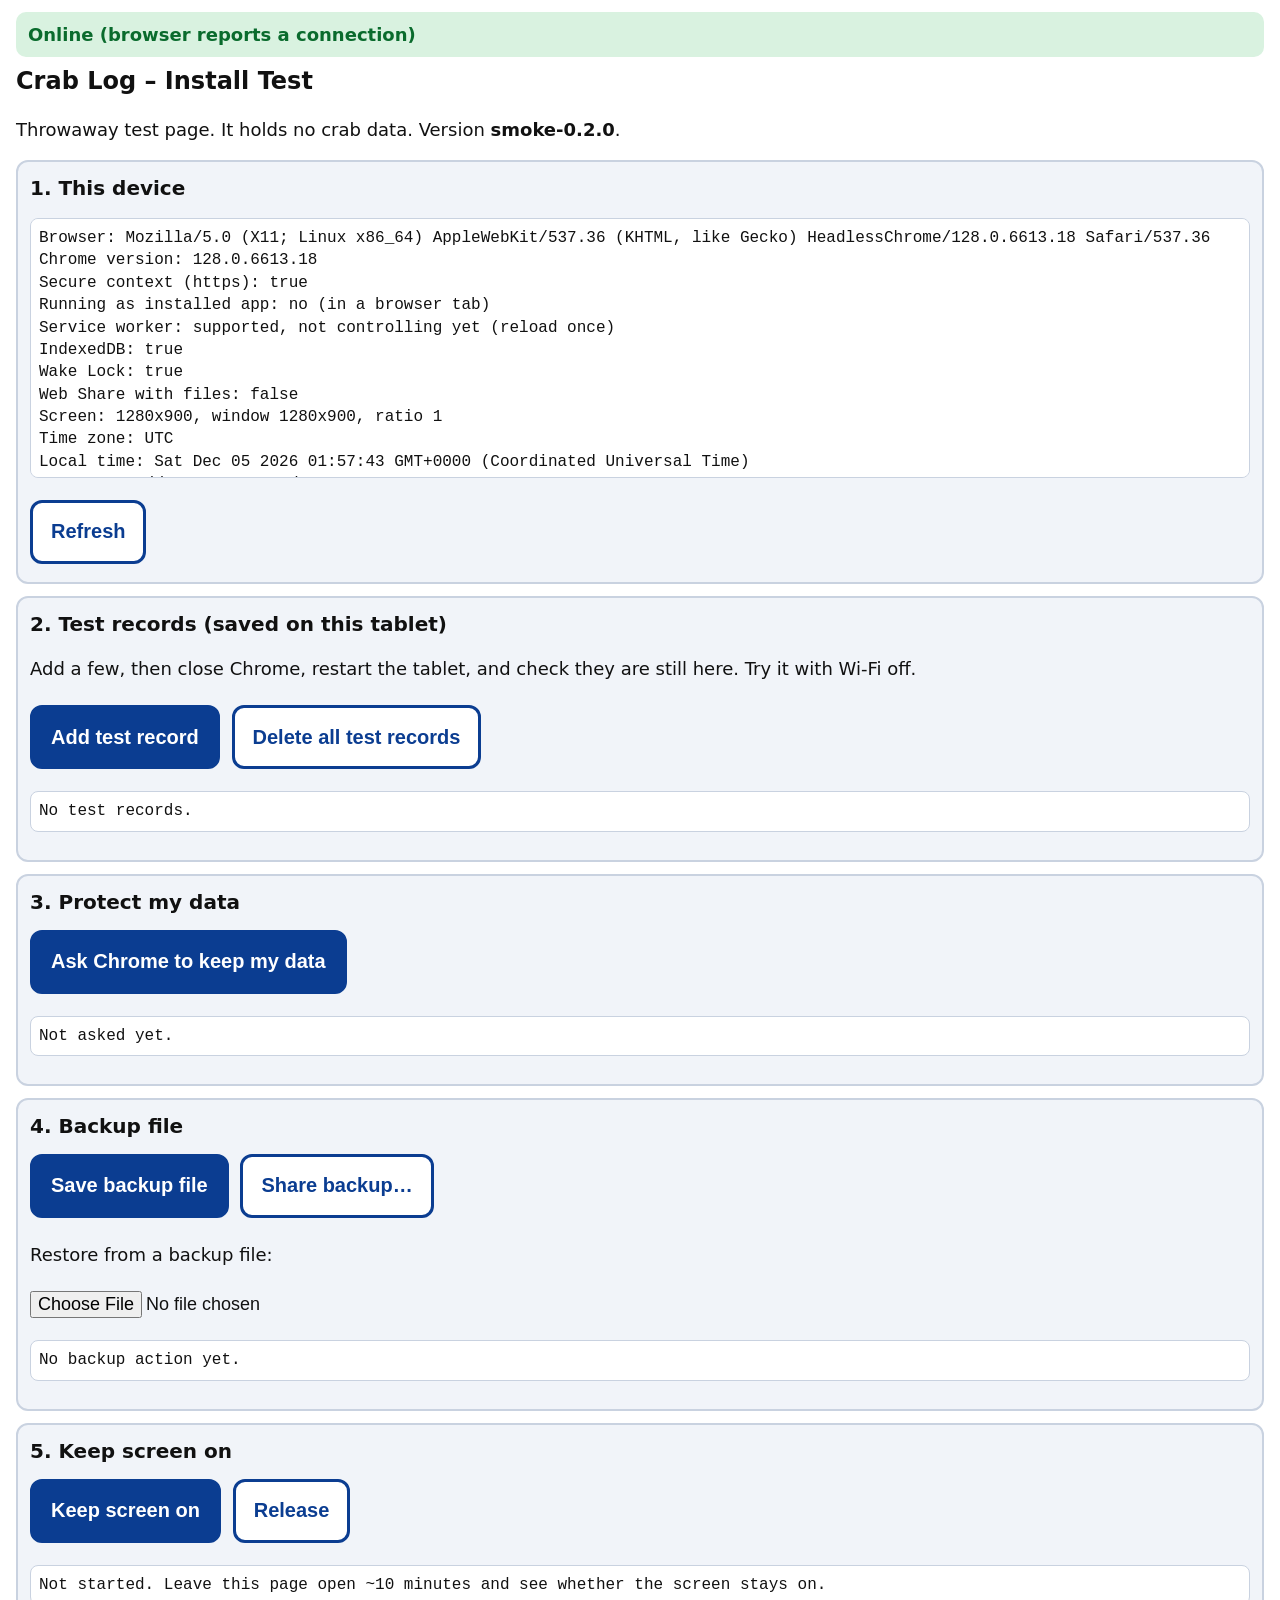
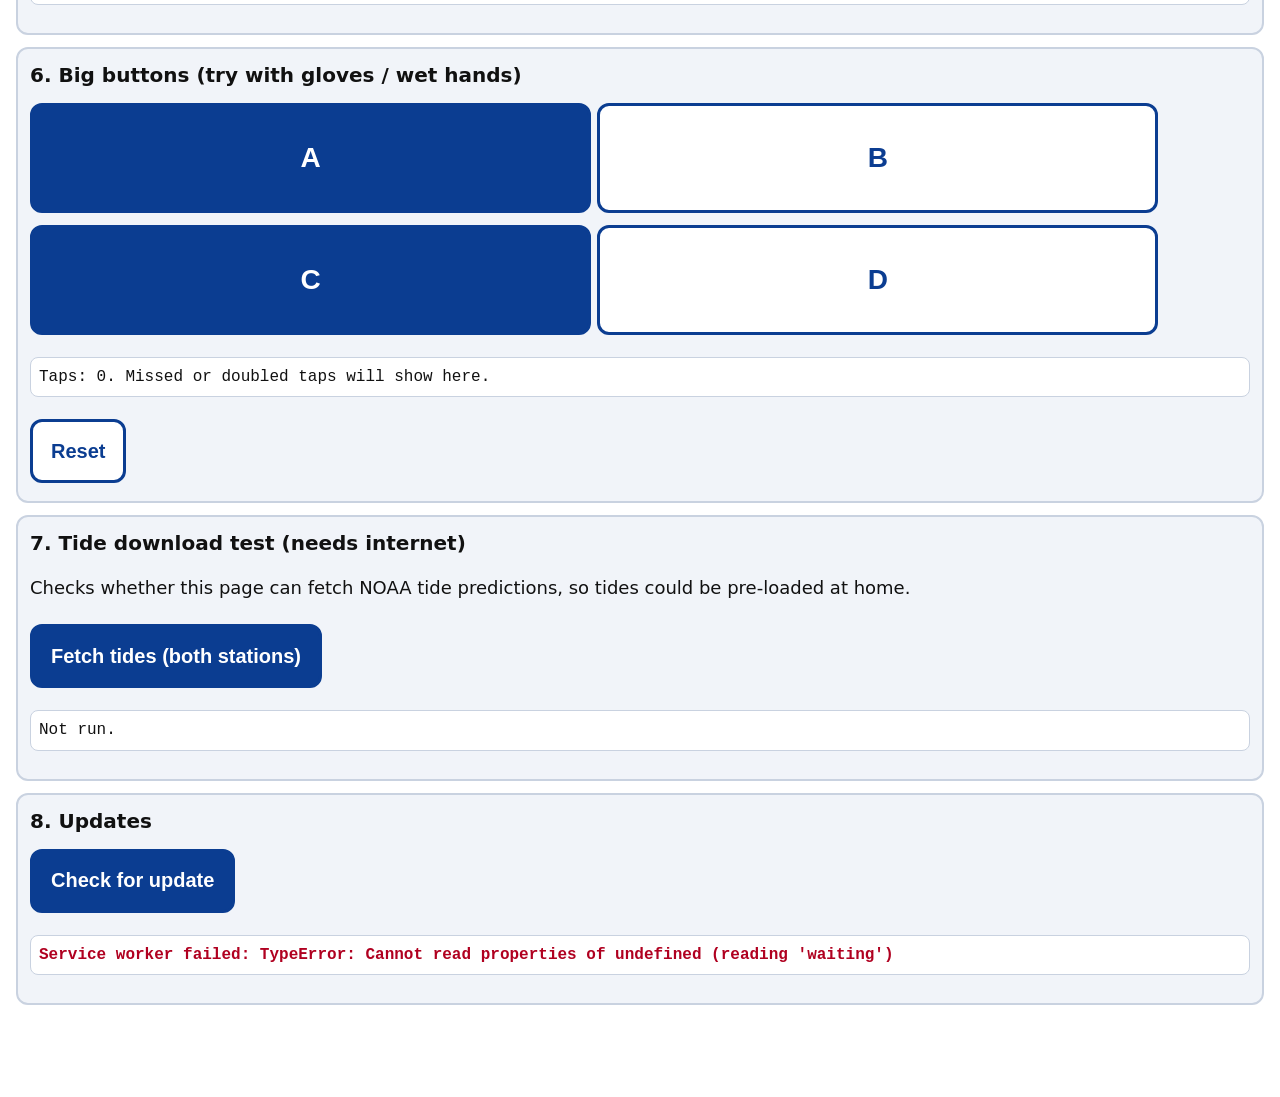
<file: smoke-test/index.html>
<!doctype html>
<html lang="en">
<head>
<meta charset="utf-8">
<meta name="viewport" content="width=device-width, initial-scale=1">
<meta name="theme-color" content="#0B3D91">
<link rel="manifest" href="manifest.webmanifest">
<link rel="icon" href="icons/icon-192.png">
<title>Install Test</title>
<style>
  :root { --bg:#fff; --fg:#111; --card:#f1f4f9; --pri:#0B3D91; --ok:#0a6b2d; --bad:#b00020; }
  * { box-sizing:border-box; }
  body { margin:0; padding:12px 16px 80px; font:18px/1.4 system-ui,sans-serif; background:var(--bg); color:var(--fg); }
  h1 { font-size:24px; margin:4px 0; }
  h2 { font-size:20px; margin:0 0 8px; }
  .card { background:var(--card); border:2px solid #c9d2e0; border-radius:12px; padding:12px; margin:12px 0; }
  button { min-height:64px; min-width:64px; font-size:20px; font-weight:700; padding:10px 18px; margin:6px 6px 6px 0;
           border:3px solid var(--pri); background:var(--pri); color:#fff; border-radius:12px; }
  button.alt { background:#fff; color:var(--pri); }
  button:active { filter:brightness(.8); }
  .big { min-height:110px; min-width:46%; font-size:28px; }
  pre { white-space:pre-wrap; word-break:break-word; background:#fff; border:1px solid #c9d2e0; border-radius:8px; padding:8px; font-size:16px; max-height:260px; overflow:auto; }
  .ok { color:var(--ok); font-weight:700; } .bad { color:var(--bad); font-weight:700; }
  #banner { position:sticky; top:0; z-index:5; padding:10px 12px; font-weight:700; border-radius:10px; margin-bottom:8px; }
  #banner.on { background:#d9f2e0; color:var(--ok); } #banner.off { background:#ffe0b2; color:#7a3b00; }
  #update { display:none; background:#fff3b0; border:3px solid #b58900; }
  input[type=file] { font-size:18px; margin:6px 0; }
</style>
</head>
<body>
<div id="banner" class="on">Checking connection…</div>
<h1>Crab Log – Install Test</h1>
<p>Throwaway test page. It holds no crab data. Version <b id="ver"></b>.</p>

<div class="card" id="update">
  <h2>Update ready</h2>
  <p>A newer version of this page was downloaded. It has <b>not</b> been applied yet.</p>
  <button id="applyBtn">Apply update now</button>
  <button class="alt" id="laterBtn">Not now</button>
</div>

<div class="card">
  <h2>1. This device</h2>
  <pre id="env">…</pre>
  <button class="alt" id="envBtn">Refresh</button>
</div>

<div class="card">
  <h2>2. Test records (saved on this tablet)</h2>
  <p>Add a few, then close Chrome, restart the tablet, and check they are still here. Try it with Wi-Fi off.</p>
  <button id="addBtn">Add test record</button>
  <button class="alt" id="clearBtn">Delete all test records</button>
  <pre id="recs">…</pre>
</div>

<div class="card">
  <h2>3. Protect my data</h2>
  <button id="persistBtn">Ask Chrome to keep my data</button>
  <pre id="persist">Not asked yet.</pre>
</div>

<div class="card">
  <h2>4. Backup file</h2>
  <button id="saveBtn">Save backup file</button>
  <button class="alt" id="shareBtn">Share backup…</button>
  <p>Restore from a backup file:</p>
  <input type="file" id="restoreFile" accept=".json,application/json">
  <pre id="backup">No backup action yet.</pre>
</div>

<div class="card">
  <h2>5. Keep screen on</h2>
  <button id="wakeBtn">Keep screen on</button>
  <button class="alt" id="wakeOff">Release</button>
  <pre id="wake">Not started. Leave this page open ~10 minutes and see whether the screen stays on.</pre>
</div>

<div class="card">
  <h2>6. Big buttons (try with gloves / wet hands)</h2>
  <button class="big" data-t="A">A</button><button class="big alt" data-t="B">B</button>
  <button class="big" data-t="C">C</button><button class="big alt" data-t="D">D</button>
  <pre id="taps">Taps: 0. Missed or doubled taps will show here.</pre>
  <button class="alt" id="tapReset">Reset</button>
</div>

<div class="card">
  <h2>7. Tide download test (needs internet)</h2>
  <p>Checks whether this page can fetch NOAA tide predictions, so tides could be pre-loaded at home.</p>
  <button id="tideBtn">Fetch tides (both stations)</button>
  <pre id="tide">Not run.</pre>
</div>

<div class="card">
  <h2>8. Updates</h2>
  <button id="updBtn">Check for update</button>
  <pre id="upd">Not checked.</pre>
</div>

<script>
const APP_VERSION = 'smoke-0.2.0';
const $ = (id) => document.getElementById(id);
$('ver').textContent = APP_VERSION;

// ---------- connection banner ----------
function conn() {
  const on = navigator.onLine;
  $('banner').className = on ? 'on' : 'off';
  $('banner').textContent = on ? 'Online (browser reports a connection)' : 'OFFLINE – this is the mode we want to test';
}
addEventListener('online', conn); addEventListener('offline', conn); conn();

// ---------- environment ----------
async function env() {
  const lines = [];
  lines.push('Browser: ' + navigator.userAgent);
  const m = navigator.userAgent.match(/Chrome\/([\d.]+)/);
  lines.push('Chrome version: ' + (m ? m[1] : 'unknown'));
  lines.push('Secure context (https): ' + window.isSecureContext);
  lines.push('Running as installed app: ' + (matchMedia('(display-mode: standalone)').matches || navigator.standalone ? 'YES' : 'no (in a browser tab)'));
  lines.push('Service worker: ' + ('serviceWorker' in navigator ? (navigator.serviceWorker.controller ? 'active and controlling this page' : 'supported, not controlling yet (reload once)') : 'NOT supported'));
  lines.push('IndexedDB: ' + ('indexedDB' in window));
  lines.push('Wake Lock: ' + ('wakeLock' in navigator));
  lines.push('Web Share with files: ' + (!!navigator.canShare));
  lines.push('Screen: ' + screen.width + 'x' + screen.height + ', window ' + innerWidth + 'x' + innerHeight + ', ratio ' + devicePixelRatio);
  lines.push('Time zone: ' + Intl.DateTimeFormat().resolvedOptions().timeZone);
  lines.push('Local time: ' + new Date().toString());
  if (navigator.storage && navigator.storage.estimate) {
    const e = await navigator.storage.estimate();
    lines.push('Storage used/quota: ' + Math.round((e.usage || 0) / 1024) + ' KB / ' + Math.round((e.quota || 0) / 1048576) + ' MB');
  }
  $('env').textContent = lines.join('\n');
}
$('envBtn').onclick = env; env();

// ---------- IndexedDB ----------
function db() {
  return new Promise((res, rej) => {
    const r = indexedDB.open('smoke-test', 1);
    r.onupgradeneeded = () => r.result.createObjectStore('records', { keyPath: 'id', autoIncrement: true });
    r.onsuccess = () => res(r.result); r.onerror = () => rej(r.error);
  });
}
async function allRecs() {
  const d = await db();
  return new Promise((res, rej) => { const q = d.transaction('records').objectStore('records').getAll(); q.onsuccess = () => res(q.result); q.onerror = () => rej(q.error); });
}
async function putRec(rec) {
  const d = await db();
  return new Promise((res, rej) => { const t = d.transaction('records', 'readwrite'); t.objectStore('records').put(rec); t.oncomplete = res; t.onerror = () => rej(t.error); });
}
async function showRecs() {
  try {
    const r = await allRecs();
    $('recs').textContent = r.length ? r.length + ' record(s):\n' + r.map(x => '#' + x.id + '  ' + x.saved + '  (' + (x.online ? 'online' : 'OFFLINE') + ')').join('\n') : 'No test records.';
  } catch (e) { $('recs').innerHTML = '<span class="bad">Database error: ' + e + '</span>'; }
}
$('addBtn').onclick = async () => {
  try { await putRec({ saved: new Date().toString() + ' [' + Date.now() % 100000 + ']', online: navigator.onLine }); await showRecs(); prepShare(); }
  catch (e) { $('recs').innerHTML = '<span class="bad">Save failed: ' + e + '</span>'; }
};
$('clearBtn').onclick = async () => {
  if (!confirm('Delete all test records?')) return;
  const d = await db();
  d.transaction('records', 'readwrite').objectStore('records').clear().onsuccess = showRecs;
};
showRecs();

// ---------- persistent storage ----------
$('persistBtn').onclick = async () => {
  if (!navigator.storage || !navigator.storage.persist) { $('persist').innerHTML = '<span class="bad">Not supported.</span>'; return; }
  const before = await navigator.storage.persisted();
  const granted = await navigator.storage.persist();
  const after = await navigator.storage.persisted();
  $('persist').textContent = 'Already persistent before asking: ' + before + '\nRequest granted: ' + granted + '\nPersistent now: ' + after +
    '\n(If "false", installing the app and using it for a while can change this. Report what you see.)';
};

// ---------- backup / restore ----------
async function makeBackup() {
  const recs = await allRecs();
  const payload = { app: 'crab-log-install-test', version: APP_VERSION, created: new Date().toISOString(), count: recs.length, records: recs };
  return new Blob([JSON.stringify(payload, null, 2)], { type: 'application/json' });
}
function stamp() { // local time (America/New_York on the tablet), not UTC
  const d = new Date(), z = (n) => String(n).padStart(2, '0');
  return d.getFullYear() + '-' + z(d.getMonth() + 1) + '-' + z(d.getDate()) + '-' + z(d.getHours()) + z(d.getMinutes());
}
// Share: build the file ahead of time so navigator.share() runs directly inside the tap.
let readyShare = null;
async function prepShare() {
  try { const blob = await makeBackup(); readyShare = new File([blob], 'install-test-backup-' + stamp() + '.json', { type: 'application/json' }); } catch (e) { readyShare = null; }
}
prepShare(); setInterval(prepShare, 15000);
$('saveBtn').onclick = async () => {
  const blob = await makeBackup(); const name = 'install-test-backup-' + stamp() + '.json';
  const a = document.createElement('a'); a.href = URL.createObjectURL(blob); a.download = name; document.body.appendChild(a); a.click(); a.remove();
  setTimeout(() => URL.revokeObjectURL(a.href), 5000);
  $('backup').textContent = 'Asked Chrome to save: ' + name + '\nCheck the Downloads folder (Files app) and tell me whether it appeared and where.';
};
$('shareBtn').onclick = () => {
  const f = readyShare;
  if (!f) { $('backup').textContent = 'Backup not ready yet; wait a second and tap again.'; return; }
  if (!(navigator.canShare && navigator.canShare({ files: [f] }))) { $('backup').innerHTML = '<span class="bad">Sharing files is not supported here.</span>'; return; }
  navigator.share({ files: [f], title: 'Install test backup' })
    .then(() => { $('backup').textContent = 'Share finished: ' + f.name; })
    .catch((e) => { $('backup').textContent = 'Share cancelled or failed: ' + e.name + ' – ' + e.message; });
};
$('restoreFile').onchange = async (ev) => {
  const file = ev.target.files[0]; if (!file) return;
  try {
    const data = JSON.parse(await file.text());
    if (data.app !== 'crab-log-install-test' || !Array.isArray(data.records)) throw new Error('Not an install-test backup file.');
    const existing = await allRecs(); const have = new Set(existing.map(r => r.saved));
    const fresh = data.records.filter(r => !have.has(r.saved));
    const msg = 'File has ' + data.records.length + ' record(s); ' + (data.records.length - fresh.length) + ' already here; ' + fresh.length + ' would be added.\nAdd them?';
    if (!confirm(msg)) { $('backup').textContent = 'Restore cancelled. Nothing changed.'; return; }
    for (const r of fresh) { const c = { ...r }; delete c.id; await putRec(c); }
    $('backup').textContent = 'Restore finished. Added ' + fresh.length + ', skipped ' + (data.records.length - fresh.length) + ' duplicate(s).';
    await showRecs();
  } catch (e) { $('backup').innerHTML = '<span class="bad">Restore failed: ' + e.message + '</span>'; }
  ev.target.value = '';
};

// ---------- wake lock ----------
let lock = null, wakeStart = 0;
async function getLock() {
  try {
    lock = await navigator.wakeLock.request('screen'); wakeStart = wakeStart || Date.now();
    $('wake').textContent = 'Screen lock ACTIVE since ' + new Date(wakeStart).toLocaleTimeString() + '. Leave the page open and untouched ~10 min.';
    lock.addEventListener('release', () => { $('wake').textContent = 'Screen lock released at ' + new Date().toLocaleTimeString() + ' (' + Math.round((Date.now() - wakeStart) / 1000) + ' s).'; });
  } catch (e) { $('wake').innerHTML = '<span class="bad">Wake lock failed: ' + e + '</span>'; }
}
$('wakeBtn').onclick = () => { wakeStart = 0; if ('wakeLock' in navigator) getLock(); else $('wake').innerHTML = '<span class="bad">Not supported.</span>'; };
$('wakeOff').onclick = () => { wakeStart = 0; if (lock) lock.release(); };
document.addEventListener('visibilitychange', () => { if (document.visibilityState === 'visible' && lock && lock.released && wakeStart) getLock(); });

// ---------- big-button tap test ----------
let taps = 0, last = {};
document.querySelectorAll('.big').forEach(b => b.addEventListener('click', () => {
  taps++; const k = b.dataset.t, now = Date.now(); const gap = last[k] ? now - last[k] : null; last[k] = now;
  $('taps').textContent = 'Taps: ' + taps + '. Last: ' + k + (gap !== null && gap < 150 ? ' (double-fire, ' + gap + ' ms after previous!)' : '');
}));
$('tapReset').onclick = () => { taps = 0; last = {}; $('taps').textContent = 'Taps: 0.'; };

// ---------- NOAA tide fetch (feasibility) ----------
$('tideBtn').onclick = async () => {
  const out = []; $('tide').textContent = 'Working…';
  const d = new Date(); const ymd = d.getFullYear() + String(d.getMonth() + 1).padStart(2, '0') + String(d.getDate()).padStart(2, '0');
  for (const st of ['8559957', '8570255']) {
    const url = 'https://api.tidesandcurrents.noaa.gov/api/prod/datagetter?product=predictions&application=crab_log_install_test&begin_date=' + ymd +
      '&range=48&datum=MLLW&station=' + st + '&time_zone=lst_ldt&units=english&interval=hilo&format=json';
    try {
      const r = await fetch(url); const j = await r.json();
      if (j.predictions) out.push(st + ': OK, ' + j.predictions.length + ' high/low points. First: ' + j.predictions[0].t + ' ' + j.predictions[0].type + ' ' + j.predictions[0].v + ' ft');
      else out.push(st + ': reply had no predictions: ' + JSON.stringify(j).slice(0, 200));
    } catch (e) { out.push(st + ': FAILED – ' + e + ' (blocked, offline, or not allowed from a web page)'); }
  }
  $('tide').textContent = out.join('\n');
};

// ---------- service worker + update handling ----------
let reg = null;
function offerUpdate(w) {
  $('update').style.display = 'block';
  $('applyBtn').onclick = () => w.postMessage('SKIP_WAITING');
  $('laterBtn').onclick = () => { $('update').style.display = 'none'; };
}
if ('serviceWorker' in navigator) {
  navigator.serviceWorker.register('sw.js').then((r) => {
    reg = r;
    if (r.waiting && navigator.serviceWorker.controller) offerUpdate(r.waiting);
    r.addEventListener('updatefound', () => {
      const w = r.installing;
      w.addEventListener('statechange', () => { if (w.state === 'installed' && navigator.serviceWorker.controller) offerUpdate(w); });
    });
  }).catch((e) => { $('upd').innerHTML = '<span class="bad">Service worker failed: ' + e + '</span>'; });
  let reloaded = false;
  navigator.serviceWorker.addEventListener('controllerchange', () => { if (reloaded) return; reloaded = true; location.reload(); });
}
$('updBtn').onclick = async () => {
  if (!reg) { $('upd').textContent = 'No service worker registered.'; return; }
  try {
    await reg.update();
    $('upd').textContent = 'Running version: ' + APP_VERSION + '\nChecked ' + new Date().toLocaleTimeString() + '. ' +
      (reg.waiting ? 'A newer version is waiting – see the yellow box at the top.' : 'No newer version found.');
  } catch (e) { $('upd').textContent = 'Update check failed (offline?): ' + e; }
};
</script>
</body>
</html>
</file>
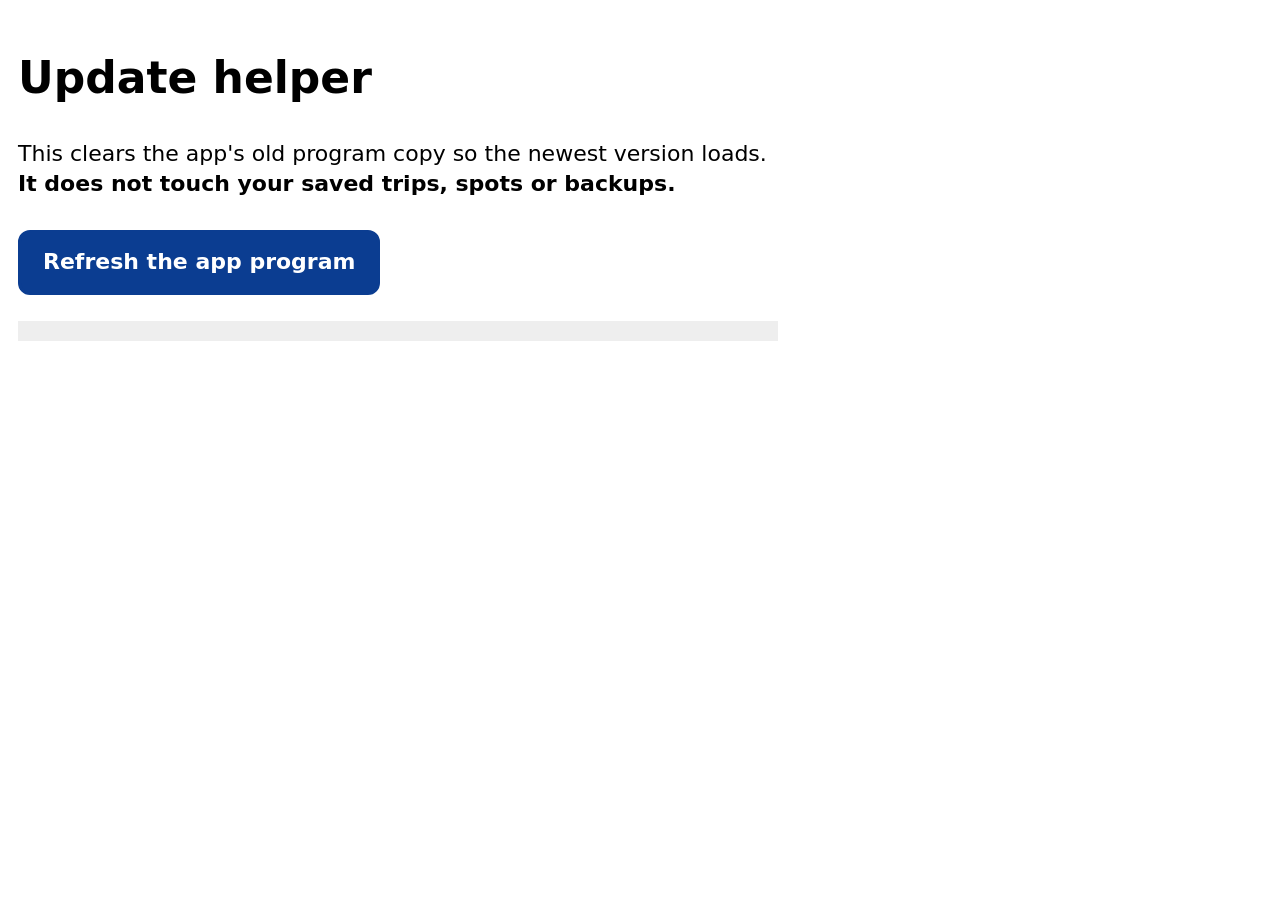
<file: prototype/update.html>
<!doctype html>
<html lang="en"><head><meta charset="utf-8"><meta name="viewport" content="width=device-width, initial-scale=1"><title>CrabMetrics update helper</title>
<style>body{font:22px/1.4 system-ui,sans-serif;margin:0;padding:18px;max-width:760px}button,a.b{display:inline-block;font:inherit;font-weight:700;min-height:64px;padding:14px 22px;margin:8px 0;border:3px solid #0B3D91;border-radius:12px;background:#0B3D91;color:#fff;text-decoration:none}
pre{background:#eee;padding:10px;white-space:pre-wrap;font-size:18px}</style></head><body>
<h1>Update helper</h1>
<p>This clears the app's old program copy so the newest version loads. <b>It does not touch your saved trips, spots or backups.</b></p>
<button id="go">Refresh the app program</button>
<pre id="log"></pre>
<a class="b" id="open" href="./" style="display:none">Open the app</a>
<script>
const log=t=>document.getElementById('log').textContent+=t+'\n';
document.getElementById('go').onclick=async()=>{
 try{
  const regs=await navigator.serviceWorker.getRegistrations();
  for(const r of regs){const ok=await r.unregister();log('Removed old program worker: '+ok)}
  const keys=await caches.keys();
  for(const k of keys){if(k.startsWith('proto-cache-')){await caches.delete(k);log('Cleared '+k)}}
  log('Done. Saved data was not touched.');
  document.getElementById('open').style.display='inline-block';
 }catch(e){log('Problem: '+e.message)}
};
</script></body></html>
</file>
<file: app/css/app.css>
*{box-sizing:border-box}
body{margin:0;-webkit-user-select:none;user-select:none;-webkit-touch-callout:none;font:22px/1.35 system-ui,sans-serif;background:#fff;color:#000}
#bar{padding:8px 14px;font-weight:700;font-size:18px;color:#fff;background:#0B3D91;display:flex;justify-content:space-between;gap:8px}
#bar.off{background:#B35900}
#saved{background:#0A6B2B;color:#fff;padding:6px 14px;font-weight:700;display:none}
#app{padding:14px;max-width:1100px;margin:0 auto}
h1{font-size:28px;margin:6px 0 10px}h2{font-size:23px;margin:14px 0 6px}
button{font:inherit;font-weight:700;min-height:64px;min-width:64px;padding:8px 18px;margin:4px;border:3px solid #0B3D91;border-radius:12px;background:#fff;color:#0B3D91}
button.p{background:#0B3D91;color:#fff}
button.sel{background:#FFD400;color:#000;border-color:#000}
button.danger{border-color:#B00020;color:#B00020}
button.big{min-height:84px;font-size:26px}
button.sm{min-height:48px;font-size:18px}
.row{display:flex;flex-wrap:wrap;align-items:center}
.card{border:3px solid #000;border-radius:12px;padding:10px 12px;margin:8px 0}
.mut{color:#444;font-size:18px}
.warn{background:#FFF3CD;border:2px solid #B35900;padding:8px 12px;border-radius:10px;margin:8px 0;font-size:19px}
input[type=text],textarea{-webkit-user-select:text;user-select:text;font:inherit;padding:10px;border:3px solid #000;border-radius:10px;width:100%;min-height:56px}
.fld{border:4px solid #888;border-radius:12px;padding:6px 14px;min-width:150px;min-height:84px;margin:4px;text-align:center;background:#fff}
.fld b{display:block;font-size:17px}.fld span{font-size:42px;font-weight:800}
.fld.act{border-color:#0B3D91;background:#E3EDFF}
.pad{display:grid;grid-template-columns:repeat(3,1fr);gap:6px;max-width:460px}
.pad button{min-height:78px;font-size:34px;margin:0}
.cols{display:flex;gap:18px;flex-wrap:wrap}
.cols>div{flex:1;min-width:280px}
.modal{position:fixed;inset:0;background:rgba(0,0,0,.6);display:flex;align-items:flex-start;justify-content:center;overflow:auto;padding:14px;z-index:9}
.modal>div{background:#fff;border:4px solid #000;border-radius:14px;padding:14px;max-width:760px;width:100%}
.stick{padding:8px 0;margin-top:8px}
.cnt{display:grid;grid-template-columns:1fr minmax(280px,460px);grid-template-areas:"f p" "b p";gap:8px 18px;align-items:stretch}
.g-f{grid-area:f}.g-p{grid-area:p}.g-p .pad{height:100%;grid-template-rows:repeat(4,1fr)}.g-b{grid-area:b;align-self:end}
@media (max-aspect-ratio:1/1){.cnt{grid-template-columns:1fr;grid-template-areas:"f" "p" "b"}}
.topbar{margin:0 0 6px}
.dg{display:grid;grid-template-columns:1fr minmax(260px,420px);gap:14px;align-items:start}
.dg-p .pad button{min-height:68px}
@media (max-aspect-ratio:1/1){.dg{grid-template-columns:1fr}}
.tm{font-size:64px;font-weight:800;text-align:center;margin:10px 0}
table{border-collapse:collapse;width:100%}td,th{border-bottom:1px solid #999;padding:6px;text-align:left;font-size:19px}

.dot{grid-column:1/-1;min-height:48px!important}
button:disabled{opacity:.4}
.warnbox{background:#FFF3CD}
small{display:block;font-size:16px}
.stp{display:flex;align-items:center;justify-content:center}
.chiplab{min-width:110px}
.fld.wide{min-width:240px}
label{display:block;font-weight:700;margin-top:8px;font-size:19px}

.botbar{margin:10px 0}
.dgc{grid-template-columns:1fr minmax(210px,300px);gap:6px 10px}
.dgc .dg-x{grid-column:1/-1}
.dgc .fld{min-width:0;flex:1 1 28%;min-height:58px;padding:2px 6px;margin:3px}
.dgc .fld span{font-size:30px}.dgc .fld b{font-size:14px}
.dgc .dg-p .pad button{min-height:54px;font-size:28px}
.dgc button.big{min-height:60px;font-size:22px}
.dgc .row button.sm{min-height:40px;font-size:16px;min-width:44px;padding:2px 8px;margin:2px}
.dgc .chiplab{min-width:90px;font-size:16px}
@media (max-aspect-ratio:1/1){.dgc{grid-template-columns:1fr minmax(190px,240px)}}
.dgc .fld{height:84px}
.dgc .dg-p .pad button{font-size:24px;padding:4px}

.crab{color:#C00000;font-weight:800}.crab.big{font-size:1.25em}

@media print{#bar,#saved,.topbar,.botbar,button,#ver{display:none!important}body{background:#fff}#app{padding:0;margin:0}.card{break-inside:avoid}}
</file>
